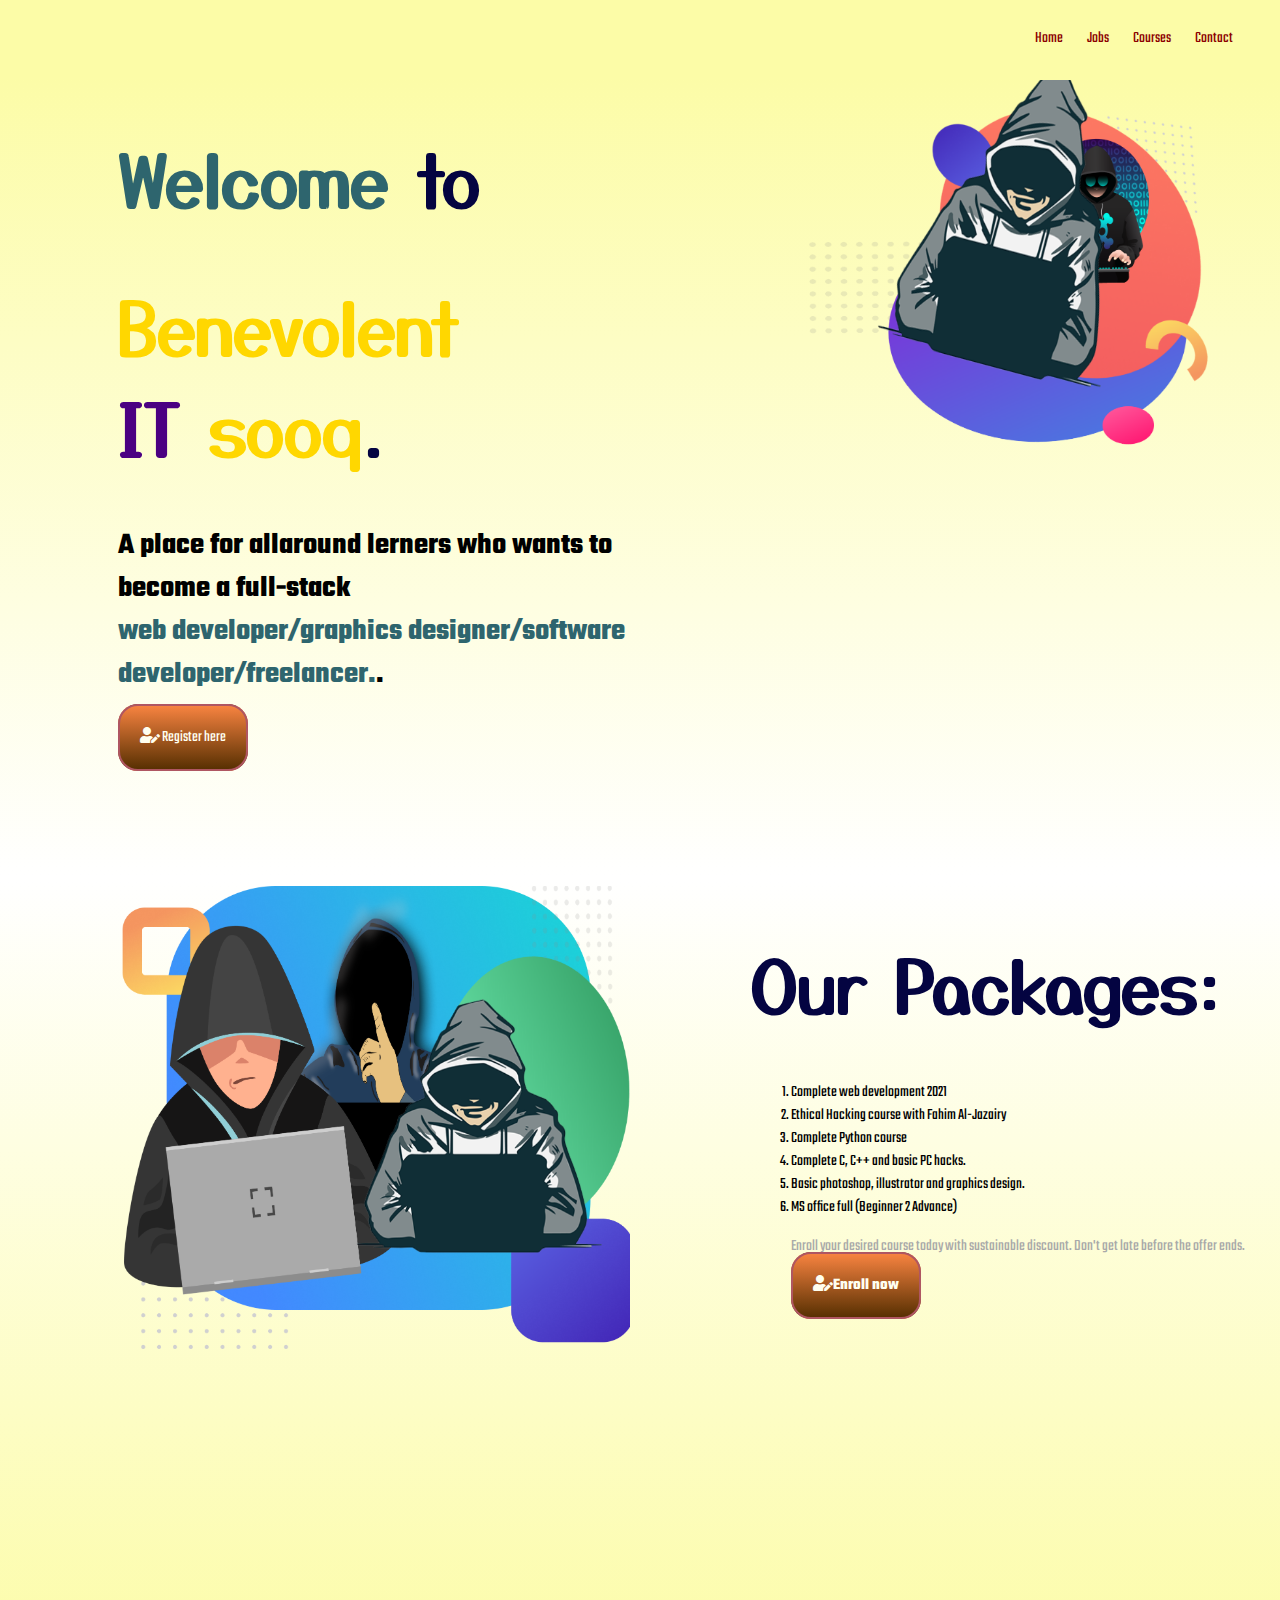
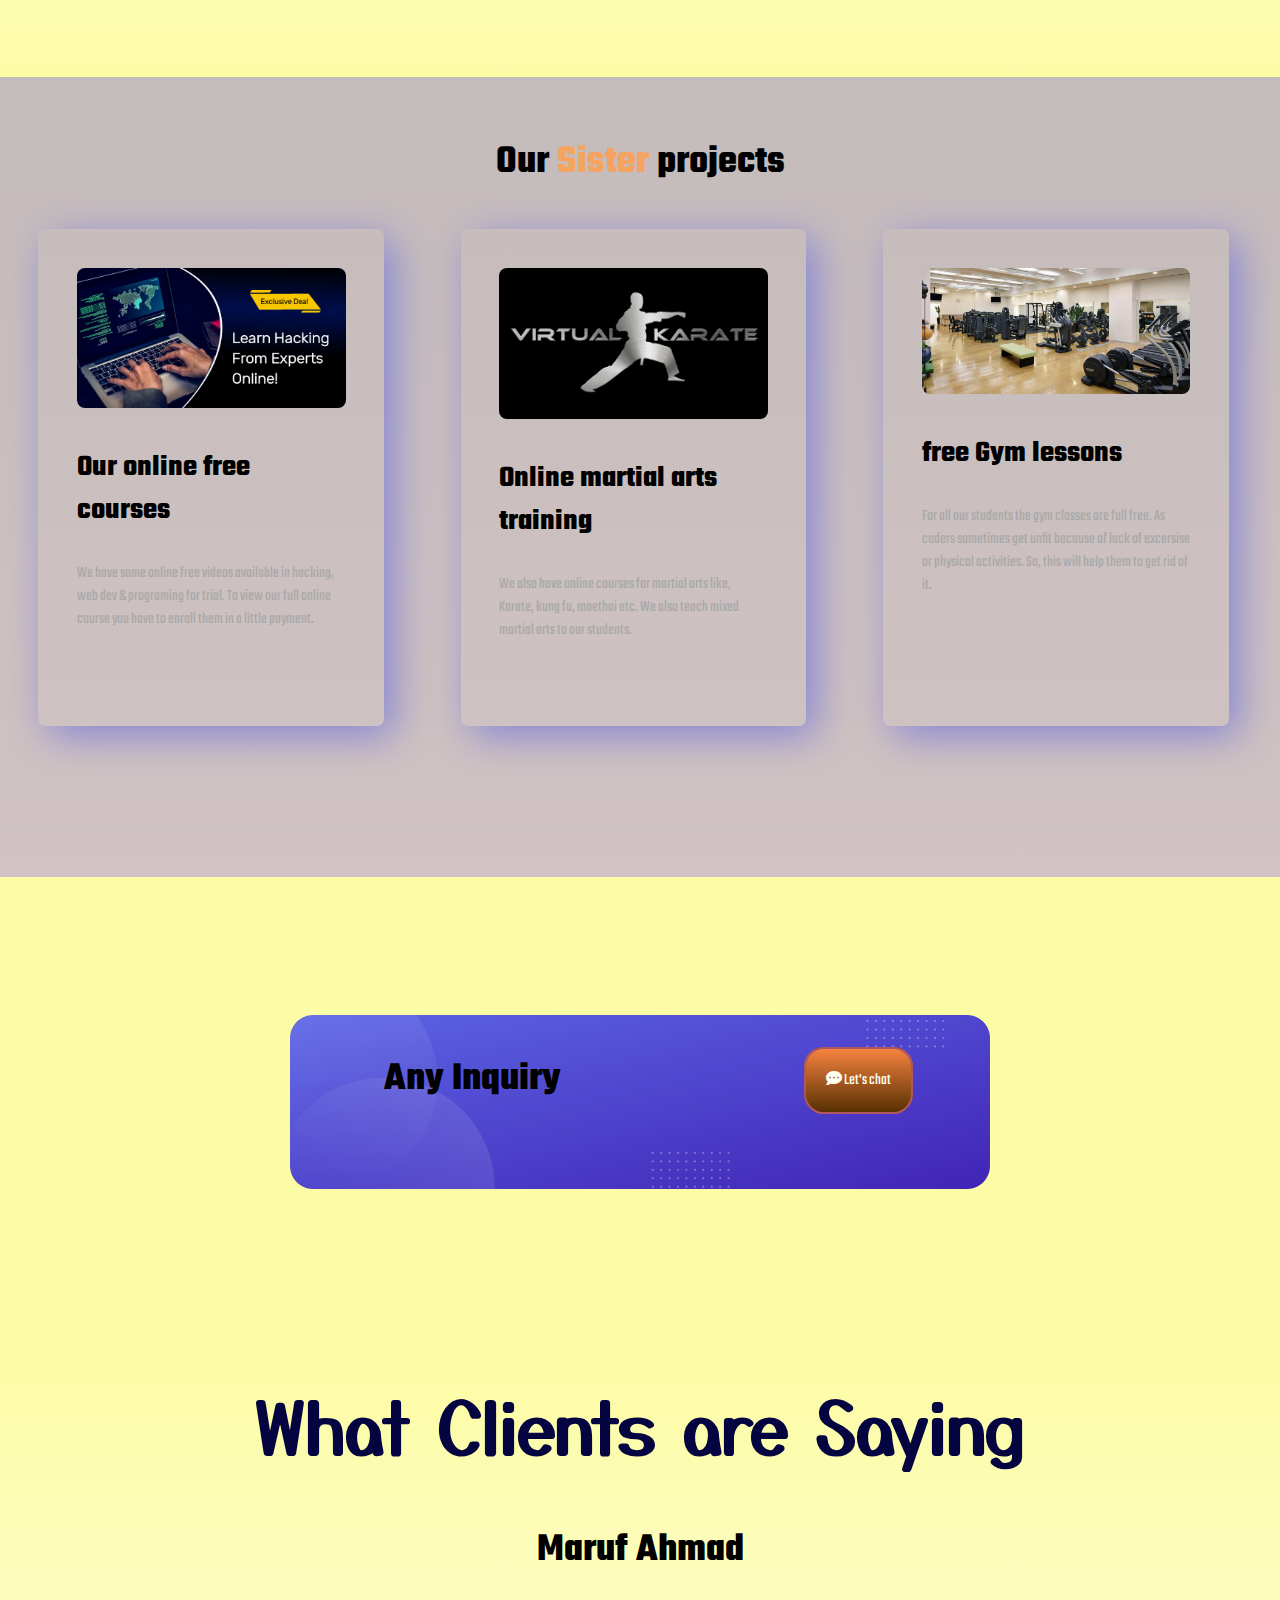
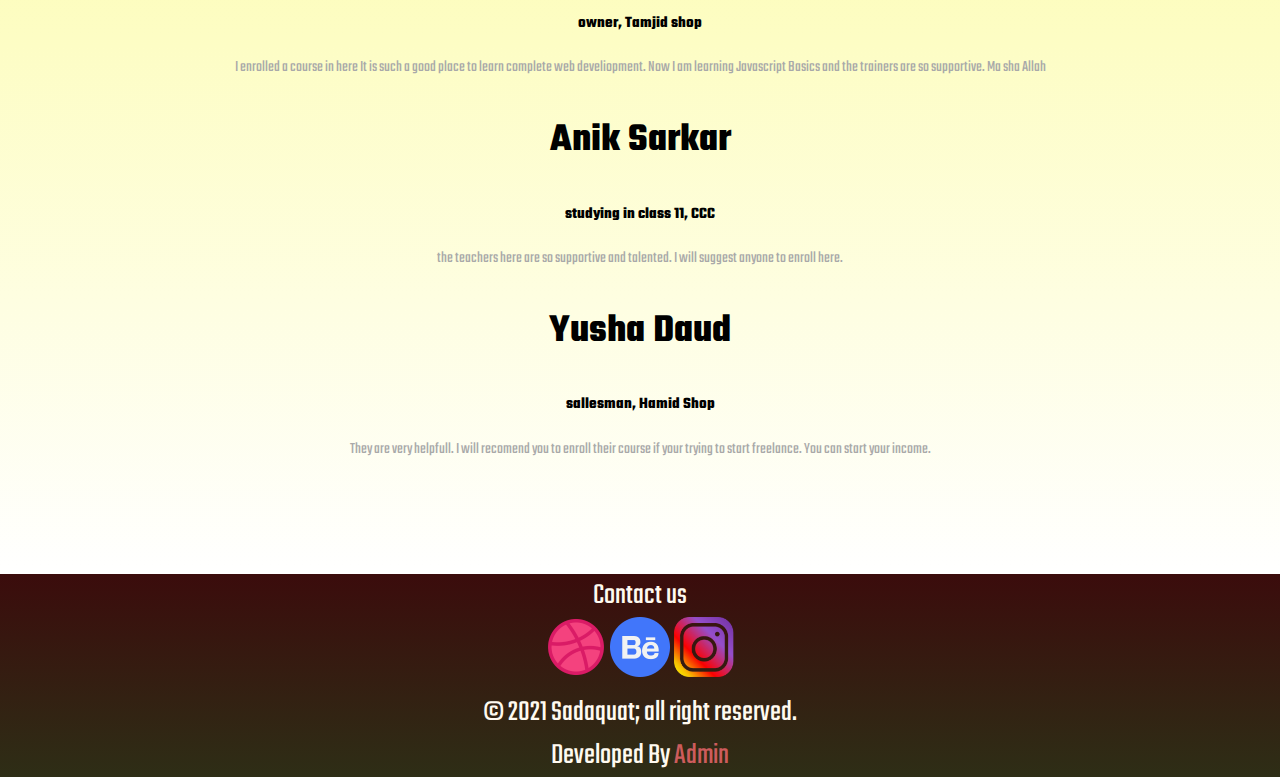
<file: index.html>
<!DOCTYPE html>
<html lang="en">
<head>
    <meta charset="UTF-8">
    <meta name="viewport" content="width=, initial-scale=1.0">
    <title>My New terms</title>
    <link href="https://fonts.googleapis.com/css2?family=Dancing+Script:wght@600&family=Teko:wght@300;500&display=swap" rel="stylesheet">
    <link href="https://fonts.googleapis.com/css2?family=Dancing+Script:wght@600&display=swap" rel="stylesheet">
    <link href="https://fonts.googleapis.com/css2?family=Yusei+Magic&display=swap" rel="stylesheet">
    <link rel="stylesheet" href="https://cdnjs.cloudflare.com/ajax/libs/font-awesome/5.15.2/css/all.min.css">
    <link rel="stylesheet" href="style.css">
</head>
<body>
    <section>
     <div>
        <ul class="nav">
            <li>
                <a href="index.html">Home</a>
            </li>
            <li>
                <a href="job.html">Jobs</a>
            </li>
            <li>
                <a href="courses.html">Courses</a>
            </li>
            <li>
                <a href="contact.html">Contact</a>
            </li>
        </ul>
     </div>
    </section>
   <section class="first-sec">
       <div class="half sec1">
        <h1><span class="Name-color1">Welcome</span> to</h1>
        <h1><span class="Name-cl2">Benevolent<br> <span class="Name-cl3">IT</span> sooq</span>.</h1>
        <h3>A place for allaround lerners who wants to become a full-stack <br> <span class="Name-color1">web developer/graphics designer/software developer/freelancer.</span>.</h3>
        <a class="link-button" target="_blank" href=""><i class="fas fa-user-edit"></i> Register here</a>
       </div>
       <div class="half sec1">
           <img src="images/Group 33080.png" alt="">
       </div>
   </section>
   <section class="second-sec">
       <div class="half sec1">
           <img src="images/Group 33087.png" alt="ethical-hacking-course">
       </div>
       <div class="half sec1">
          <h1>Our Packages:</h1>
          <ol class="half-list">
              <li>Complete web development 2021</li>
              <li>Ethical Hacking course with Fahim Al-Jazairy</li>
              <li>Complete Python course</li>
              <li>Complete C, C++ and basic PC hacks.</li>
              <li>Basic photoshop, illustrator and graphics design.</li>
              <li>MS office full (Beginner 2 Advance)</li>
              <p>Enroll your desired course today with sustainable discount. Don't get late before the offer ends.</p>
              <a class="link-button" target="_blank" href=""><b><i class="fas fa-user-edit"></i>Enroll now</b></a>
          </ol>
       </div>
   </section>

   <section class="third-sec">
         <h2 class="sis-projects"> <br> Our <span class="color"> Sister </span>projects </h2>
         <div class="one3 box">
             <img class="box-img" src="images/learnonline.jpg" alt="">
             <h3>Our online free courses</h3>
             <p>We have some online free videos available in hacking, web dev & programing for trial. To view our full online course you have to enroll them in a little payment.</p>
         </div>
         <div class="one3 box">
             <img class="box-img" src="images/karte.jpg" alt="">
             <h3>Online martial arts training</h3>
             <p>We also have online courses for martial arts like, Karate, kung fu, moethai etc. We also teach mixed martial arts to our students.</p>
         </div>
         <div class="one3 box">
             <img class="box-img" src="images/FitnessGym.jpg" alt="">
             <h3>free Gym lessons</h3>
             <p>For all our students the gym classes are full free. As coders sometimes get unfit because of lack of excersise or physical activities. So, this will help them to get rid of it.</p>
         </div>
   </section>
   <section class="forth-sec">
        <div class="forth-sec-div1">
         <h2>Any Inquiry</h2>
        </div> 
        <div class="forth-sec-div2">
            <a class="link-button" target="_blank" href="contact.html"> <i class="fas fa-comment-dots"> </i> Let's chat</a>
        </div>
   </section>
   <section class="fifth-sec">
     <div class="client">
        <h1>
            What Clients are Saying
        </h1>
     </div>
    <div class="client">
           <h2>
              Maruf Ahmad
          </h2>
          <h4>owner, Tamjid shop</h4>
          <p>
            I enrolled a course in here It is such a good place to learn complete web develiopment. Now I am learning Javascript Basics and the trainers are so supportive. Ma sha Allah
          </p>
    </div>
    <div class="client">
        <h2>
            Anik Sarkar
        </h2>
        <h4>studying in class 11, CCC</h4>
        <p>
            the teachers here are so supportive and talented. I will suggest anyone to enroll here.
        </p>
    </div>
    <div class="client">
        <h2>
            Yusha Daud
        </h2>
        <h4>
          sallesman, Hamid Shop
        </h4>
        <p>
          They are very helpfull. I will recomend you to enroll their course if your trying to start freelance. You can start your income.
        </p>
    </div>
   </section>

</body>

<footer class="foot">
    <div class="ft">
        Contact us
    </div>
    <div class="ft">
        <img src="personal-website-main/icons/image 6.png" alt="">
        <img src="personal-website-main/icons/Group 33059.png" alt="">
        <img src="personal-website-main/icons/image 7.png" alt="">

    </div>
            
               <div class="ft">
                   &copy; 2021 Sadaquat; all right reserved.
                </div>
               <div class="ft">
                   Developed By <a href="https://www.facebook.com/" target="_blank">Admin</a>
               </div>
      
</footer>
</html>
</file>
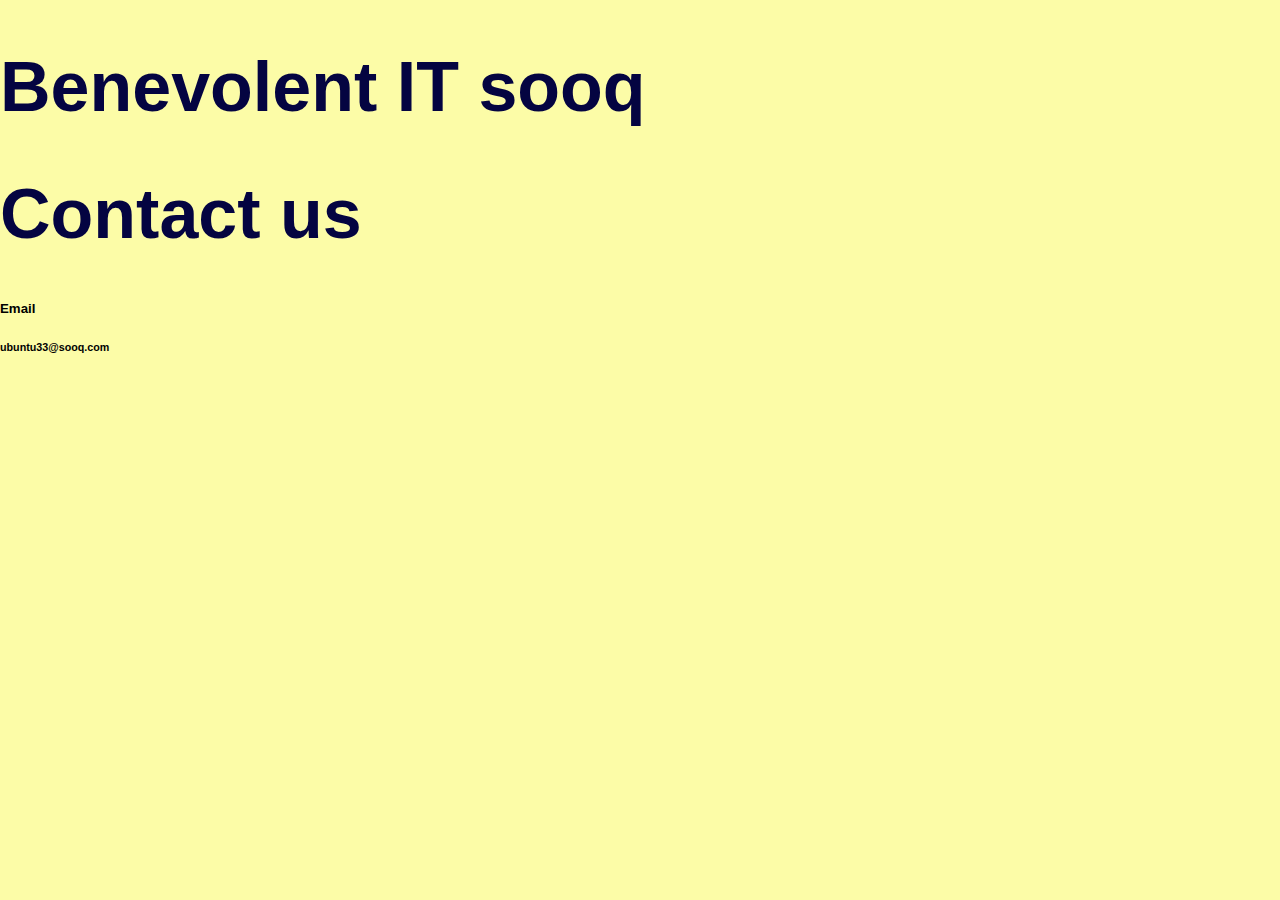
<file: contact.html>
<!DOCTYPE html>
<html lang="en">
<head>
    <meta charset="UTF-8">
    <meta name="viewport" content="width=, initial-scale=1.0">
    <title>Contact Page</title>
    <link rel="stylesheet" href="style.css">
</head>
<body>
    <header>
        <h1>Benevolent IT sooq</h1>
    </header>
    <h1 class="name-cl3">Contact us</h1>
    <h5>Email</h5>
    <h6>ubuntu33@sooq.com</h6>
</body>
</html>
</file>
<file: style.css>
body {
    background-color: rgb(252, 252, 167);
	margin: 0px;
    padding: 0px;
    font-family: 'Teko', sans-serif;
}
h1{
    font-size: 70px;
    font-family: 'Yusei Magic', sans-serif;
    color: rgb(4, 4, 65);
}
h2{
    font-size: 40px;
}
h3{
    font-size: 30px;
}
p{
    color: darkgrey;
}
a {
	text-decoration: none;
	outline: none;
}


ul{
    /* border: 2px solid red; */
    margin-left: 80%;
    padding: 0px;
    background: none;
    overflow: hidden;
}
ul li{
    /* border: 2px solid red; */
    display: inline-block;
    list-style-type: none;
}
ul li a{
    color: darkred;
    text-decoration: none;
    text-transform: capitalize;
    padding: 11px;    
    display: inline-block;

}
ul li a:hover{
    color:tomato;
}
.First-part{
    margin-bottom: 60px;
}
.Name-color1{
    color: rgb(46, 101, 110);
}
.Name-cl2{
    color: gold;
}
.Name-cl3{
    color: indigo;
}
.half{
    width: 40%;
    float: left;
    margin-left: 5%;
    padding-left: 9%;
}
.half img{
    width: 100%;
}
.link-button{
    background-image: linear-gradient(rgb(247, 131, 64),rgb(88, 48, 2));
    border: 2px solid rgb(175, 86, 98);
    border-radius: 20px;
    text-decoration: none;
    color: ivory;
    padding: 20px;
    width: 300px;
}
.link-button:hover{
    cursor: pointer;
    color: yellow;
    background-color: darkgreen;
}
.logo{
    display: block;
	float: left;
	height: 30px;
	margin: 0 14px 0 0;
	padding: 0;
	width: 304px;
}
.Mission{
    padding-top: 5%;
    margin-left: 3%;
    padding-block: 4%;
    margin: 20px;
}
.sis-projects{
    text-align: center;
    align-items: center;
    margin: auto;
}
.color{
    color: sandybrown;
}
.sec1{
    height: 800px;
    margin: 2px;
    border: 1px solid transparent;
}
.one3{
    float: left;
    width: 21%;
    margin: 3%;
    padding-left: 2%;
}
.box{
    box-shadow: 10px 10px 40px rgb(134, 134, 211);
    border-radius: 7px;
    height: 420px;
    background-position: right;
    padding: 3%;

}
.box:hover{
    box-shadow: 10px 10px 40px red;
}
.box-img{
    border-radius: 8px;
    width: 100%;
}
.first-sec{
    background-image: linear-gradient(rgb(252, 252, 167), white);
    height: 800px;
    background-position: center;
}
.second-sec{
   background-image: linear-gradient( white,rgb(252, 252, 167));
   background-position: right;
   height: 800px;
}
.third-sec{
    background-image: linear-gradient(rgb(196, 187, 187),rgb(209, 195, 195));
    background-position: right;
    height: 800px;
}
.forth-sec{
    background-image: url(personal-website-main/shapes/Group_33094_1.png);
    background-repeat: no-repeat;
    background-position: center;
    background-size: 700px;
    border-radius: 50px;
    height: 450px;
    image-resolution: 20px;
    width: 100%;
}
.forth-sec-div1{
    /* border: 2px solid red; */
    text-align: center;
    float: left;
    margin-left: 30%;
    padding-top: 11%;
    height: 200px;
}
.forth-sec-div2{
    /* border: 2px solid red; */
    text-align: center;
    float: left;
    margin-left: 19%;
    padding-top: 15%;
    height: 200px;
    padding-bottom: 0px;
}
.half-list{
    list-style: decimal;
}
.fifth-sec{
    height: 800px;
    background-image: linear-gradient(rgb(252, 252, 167), white);
}
.foot{
    font-size: 30px;
    font-family: 'Teko', sans-serif;
    color: floralwhite;
    background-image: linear-gradient(rgb(59, 12, 12), rgb(46, 46, 22));
    height: 100%;
}
.ft{
    text-align: center;
    /* border: 2px solid red; */
}

.foot a{
    color: indianred;
  
}
.foot img{
    width: 60px;
}
.foot img:hover{
    color: tomato;
}
.client{
  text-align: center;

}
</file>
